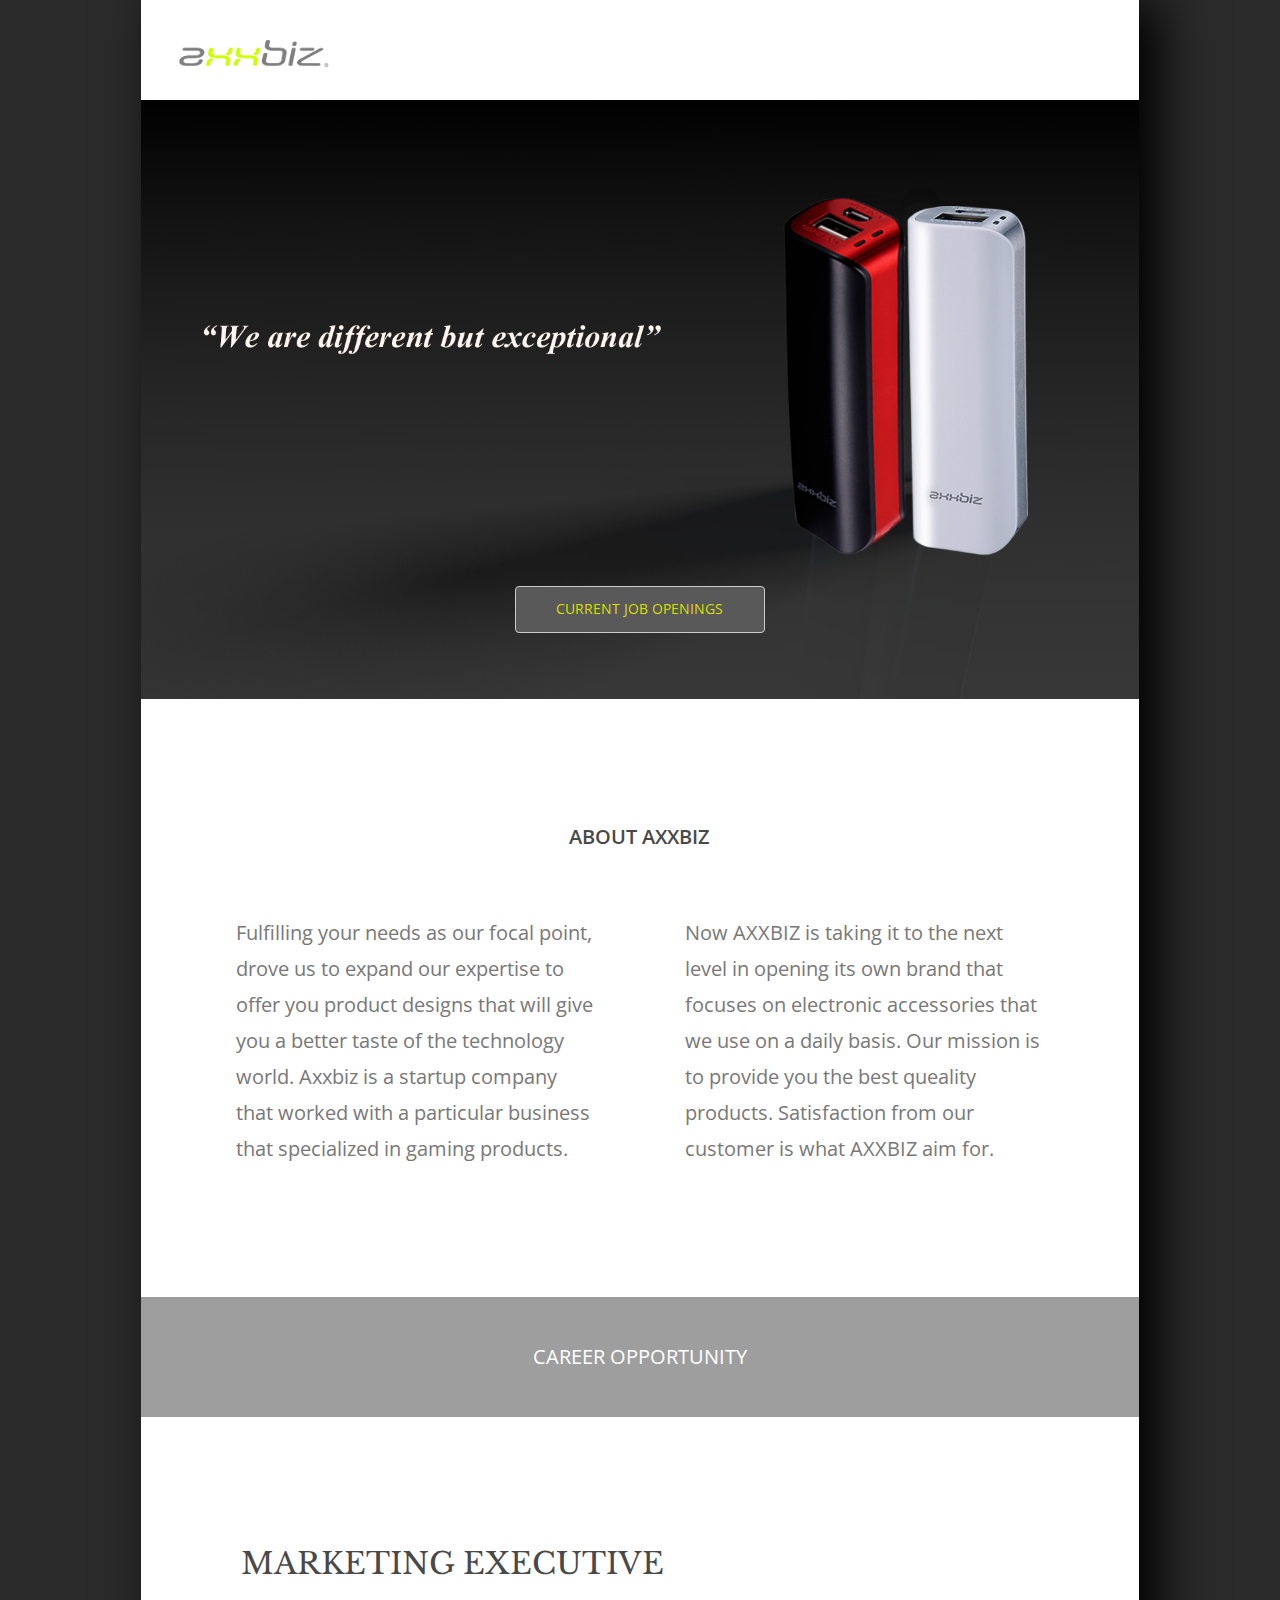
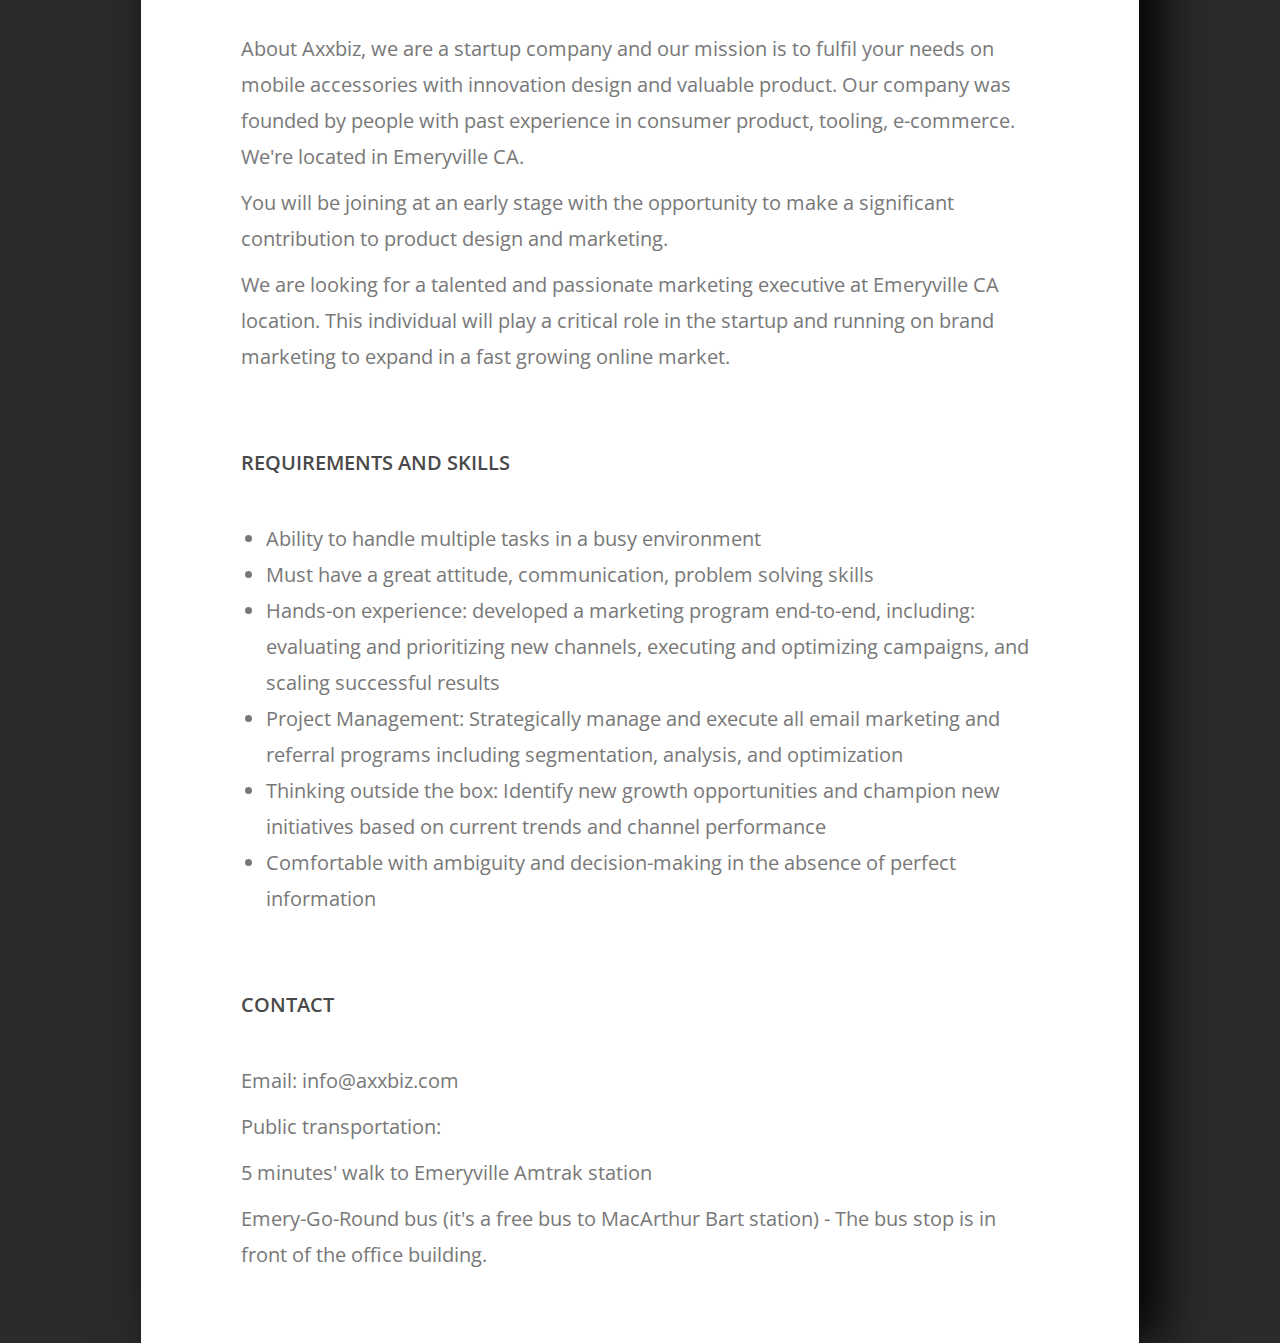
<file: index.html>
<!DOCTYPE html>
<html lang="en">

<head>
    <meta charset="utf-8">
    <meta http-equiv="X-UA-Compatible" content="IE=edge">
    <meta name="viewport" content="width=device-width, initial-scale=1">
    <!-- The above 3 meta tags *must* come first in the head; any other head content must come *after* these tags -->
    <title>AXXBIZ</title>
    <link rel="icon" type="image/x-icon" href="icon.png">
    <link href='http://fonts.googleapis.com/css?family=Libre+Baskerville|Open+Sans:600,400' rel='stylesheet' type='text/css'>
    <link href="https://maxcdn.bootstrapcdn.com/bootstrap/3.3.4/css/bootstrap.min.css" rel="stylesheet">
    <link rel="stylesheet" type='text/css' href="mobile.css">
    <link rel="stylesheet" type='text/css' media="(min-width: 768px)" href="pc.css">
</head>

<body>
    <div class="container-background">
        <div class="container-center">
            <div class="row row-no-margin row-top">
                <img alt="Axxbiz - your best choice!" class="img-logo" src="axxbiz.png">
            </div>
            <div class="row row-no-margin row-bottom-margin">
                <div class="row row-margin button-wrapper">
                    <button type="button" class="btn btn-default btn-top" onclick="$('#CAREEROPPORTUNITY').ScrollTo({duration: 600});">CURRENT JOB OPENINGS</button>
                </div>
                <div class="container-img">
                    <img alt="Axxbiz - your best choice!" class="img-center img-banner-small" src="banner_small.jpg">
                    <img alt="Axxbiz - your best choice!" class="img-center img-banner" src="banner.jpg">
                </div>
            </div>
            <div class="row row-margin">
                <p class="title">ABOUT AXXBIZ</p>
            </div>
            <div class="row row-margin row-side-margin-small row-bottom-margin">
                <div class="col-xs-12 col-sm-6 padding-side-5">
                    <p>Fulfilling your needs as our focal point, drove us to expand our expertise to offer you product designs that will give you a better taste of the technology world. Axxbiz is a startup company that worked with a particular business that specialized in gaming products.</p>
                </div>
                <div class="col-xs-12 col-sm-6 padding-side-5">
                    <p>Now AXXBIZ is taking it to the next level in opening its own brand that focuses on electronic accessories that we use on a daily basis. Our mission is to provide you the best queality products. Satisfaction from our customer is what AXXBIZ aim for.</p>
                </div>
            </div>
            <div class="row row-margin row-bottom-margin">
                <div id="CAREEROPPORTUNITY">
                </div>
                <p class="title-reverse">CAREER OPPORTUNITY</p>
            </div>
            <div class="row row-margin-small row-side-margin">
                <p class="title-left">MARKETING EXECUTIVE</p>
            </div>
            <div class="row row-margin row-side-margin">
                <p>About Axxbiz, we are a startup company and our mission is to fulfil your needs on mobile accessories with innovation design and valuable product. Our company was founded by people with past experience in consumer product, tooling, e-commerce. We're located in Emeryville CA.</p>
                <p>You will be joining at an early stage with the opportunity to make a significant contribution to product design and marketing.</p>
                <p>We are looking for a talented and passionate marketing executive at Emeryville CA location. This individual will play a critical role in the startup and running on brand marketing to expand in a fast growing online market.</p>
            </div>
            <div class="row row-margin-small row-side-margin">
                <p class="title-left-small">REQUIREMENTS AND SKILLS</p>
            </div>
            <div class="row row-margin row-side-margin">
                <ul class="list-bullet">
                    <li>Ability to handle multiple tasks in a busy environment</li>
                    <li>Must have a great attitude, communication, problem solving skills</li>
                    <li>Hands-on experience: developed a marketing program end-to-end, including: evaluating and prioritizing new channels, executing and optimizing campaigns, and scaling successful results</li>
                    <li>Project Management: Strategically manage and execute all email marketing and referral programs including segmentation, analysis, and optimization</li>
                    <li>Thinking outside the box: Identify new growth opportunities and champion new initiatives based on current trends and channel performance</li>
                    <li>Comfortable with ambiguity and decision-making in the absence of perfect information</li>
                </ul>
            </div>
            <div class="row row-margin-small row-side-margin">
                <p class="title-left-small">CONTACT</p>
            </div>
            <div class="row row-margin row-side-margin">
                <p>Email: info@axxbiz.com</p>
                <p>Public transportation:</p>
                <p>5 minutes' walk to Emeryville Amtrak station</p>
                <p>Emery-Go-Round bus (it's a free bus to MacArthur Bart station) - The bus stop is in front of the office building.</p>
            </div>
            <div class="row">
            </div>
        </div>
    </div>
</body>

<!-- jQuery (necessary for Bootstrap's JavaScript plugins) -->
<script src="http://code.jquery.com/jquery-2.1.3.min.js"></script>
<!-- Include all compiled plugins (below), or include individual files as needed -->
<!-- <script src="https://maxcdn.bootstrapcdn.com/bootstrap/3.3.4/js/bootstrap.min.js"></script>  -->
<script src="jquery-scrollto.js"></script>

</html>
</file>
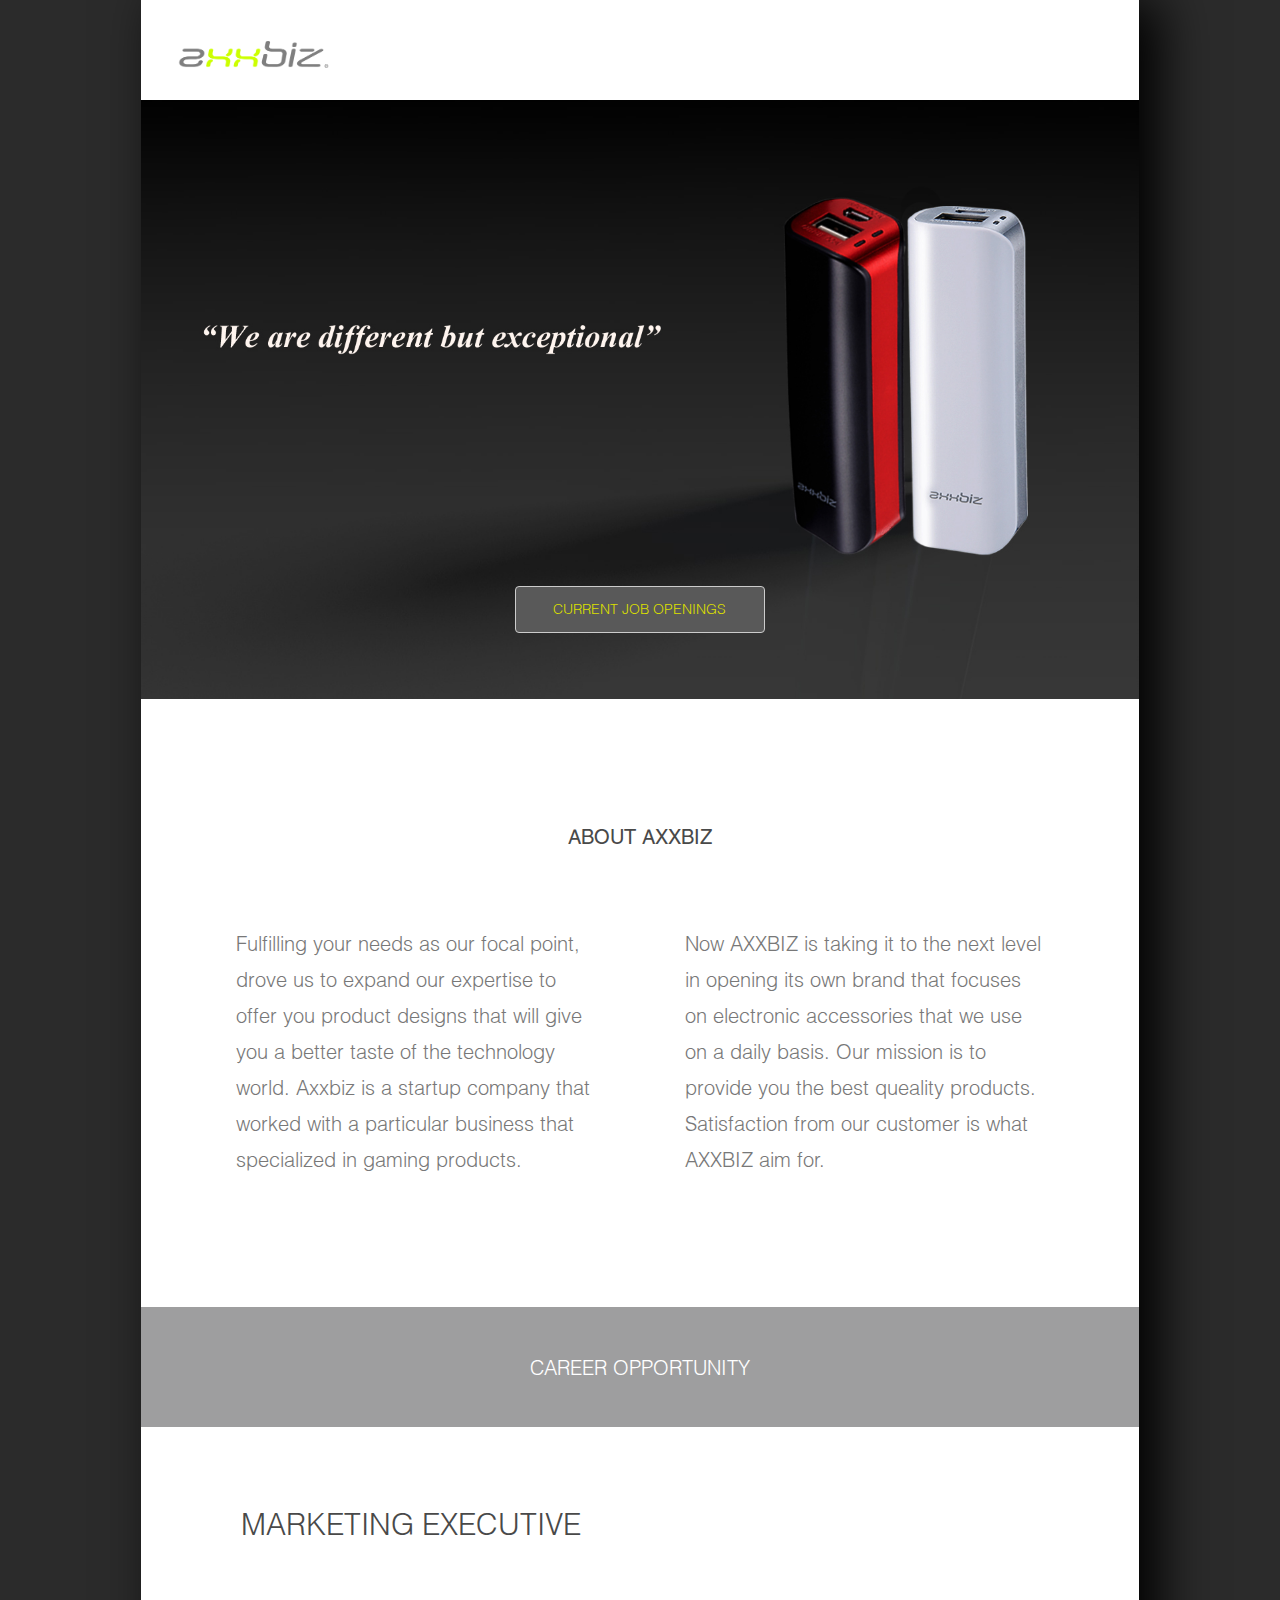
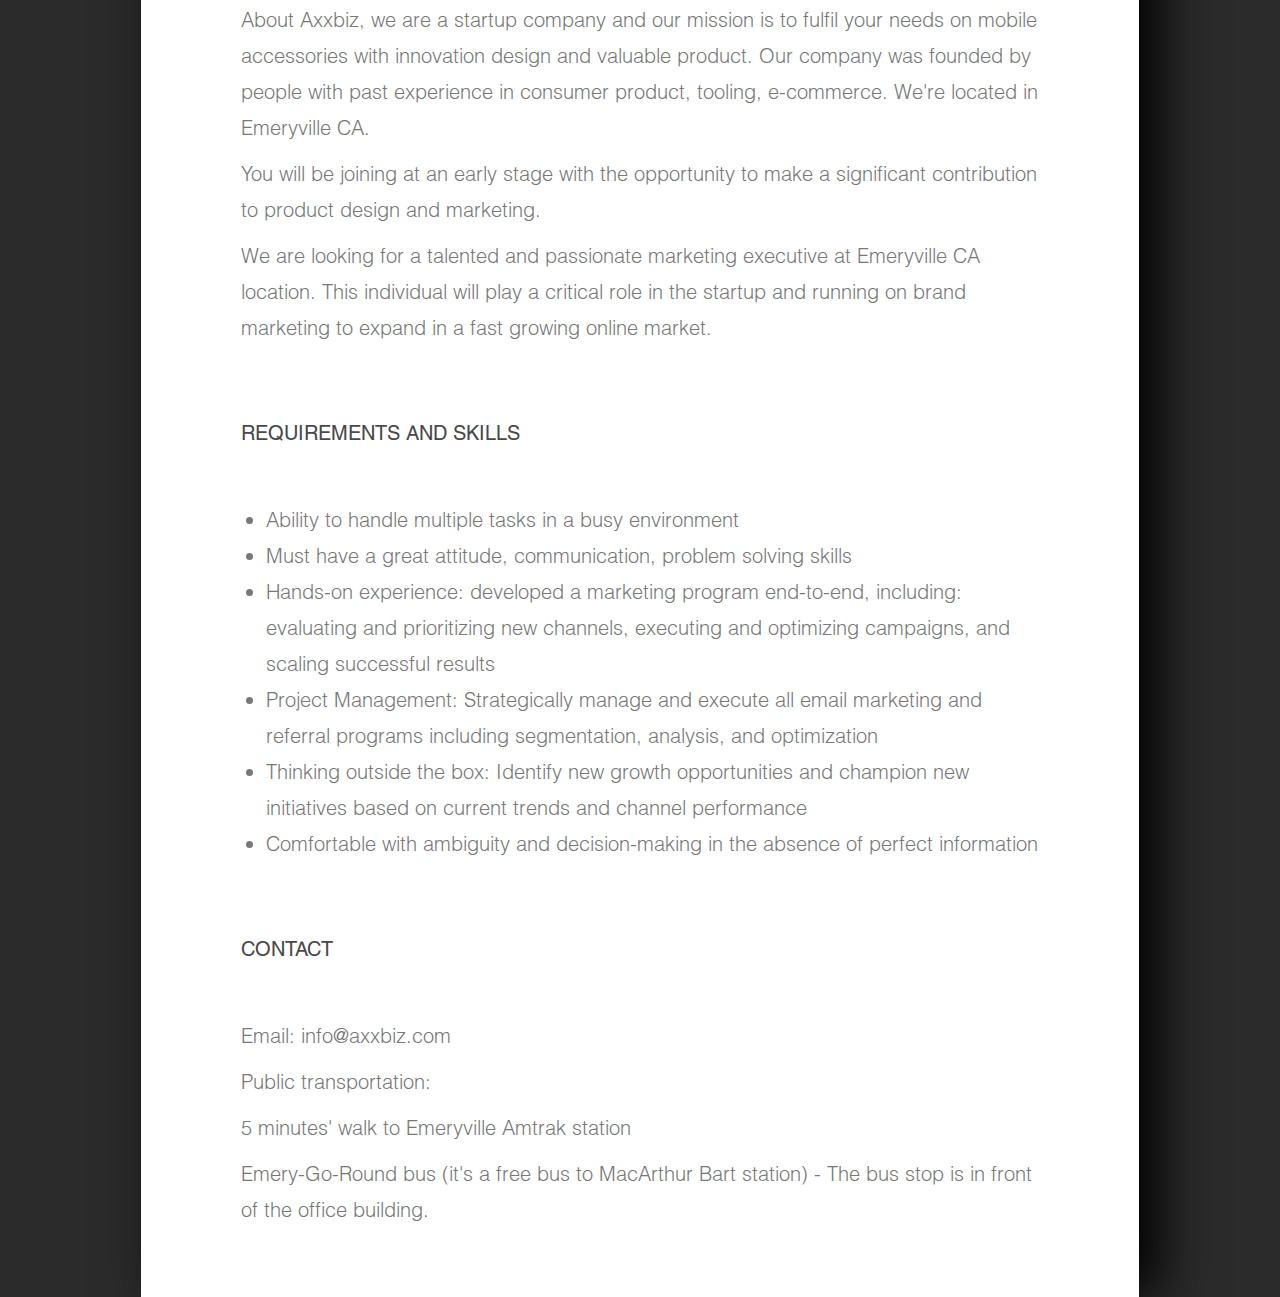
<file: 2.html>
<!DOCTYPE html>
<html lang="en">

<head>
    <meta charset="utf-8">
    <meta http-equiv="X-UA-Compatible" content="IE=edge">
    <meta name="viewport" content="width=device-width, initial-scale=1">
    <!-- The above 3 meta tags *must* come first in the head; any other head content must come *after* these tags -->
    <title>AXXBIZ</title>
    <link rel="icon" type="image/x-icon" href="https://assets-cdn.github.com/favicon.ico">
    <link href="https://maxcdn.bootstrapcdn.com/bootstrap/3.3.4/css/bootstrap.min.css" rel="stylesheet">
    <link rel="stylesheet" type='text/css' href="mobile2.css">
    <link rel="stylesheet" type='text/css' media="(min-width: 768px)" href="pc.css">
</head>

<body>
    <div class="container-background">
        <div class="container-center">
            <div class="row row-no-margin row-top">
                <img alt="Axxbiz - your best choice!" class="img-logo" src="axxbiz.png">
            </div>
            <div class="row row-no-margin row-bottom-margin">
                <div class="row row-margin button-wrapper">
                    <a href="#CAREEROPPORTUNITY">
                        <button type="button" class="btn btn-default btn-top">CURRENT JOB OPENINGS</button>
                    </a>
                </div>
                <div class="container-img">
                    <img alt="Axxbiz - your best choice!" class="img-center img-banner-small" src="banner_small.jpg">
                    <img alt="Axxbiz - your best choice!" class="img-center img-banner" src="banner.jpg">
                </div>
            </div>
            <div class="row row-margin">
                <p class="title">ABOUT AXXBIZ</p>
            </div>
            <div class="row row-margin row-side-margin-small row-bottom-margin">
                <div class="col-xs-12 col-sm-6 padding-side-5">
                    <p>Fulfilling your needs as our focal point, drove us to expand our expertise to offer you product designs that will give you a better taste of the technology world. Axxbiz is a startup company that worked with a particular business that specialized in gaming products.</p>
                </div>
                <div class="col-xs-12 col-sm-6 padding-side-5">
                    <p>Now AXXBIZ is taking it to the next level in opening its own brand that focuses on electronic accessories that we use on a daily basis. Our mission is to provide you the best queality products. Satisfaction from our customer is what AXXBIZ aim for.</p>
                </div>
            </div>
            <div class="row row-margin">
                <a name="CAREEROPPORTUNITY">
                </a>
                <p class="title-reverse">CAREER OPPORTUNITY</p>
            </div>
            <div class="row row-margin-small row-side-margin">
                <p class="title-left">MARKETING EXECUTIVE</p>
            </div>
            <div class="row row-margin row-side-margin">
                <p>About Axxbiz, we are a startup company and our mission is to fulfil your needs on mobile accessories with innovation design and valuable product. Our company was founded by people with past experience in consumer product, tooling, e-commerce. We're located in Emeryville CA.</p>
                <p>You will be joining at an early stage with the opportunity to make a significant contribution to product design and marketing.</p>
                <p>We are looking for a talented and passionate marketing executive at Emeryville CA location. This individual will play a critical role in the startup and running on brand marketing to expand in a fast growing online market.</p>
            </div>
            <div class="row row-margin-small row-side-margin">
                <p class="title-left-small">REQUIREMENTS AND SKILLS</p>
            </div>
            <div class="row row-margin row-side-margin">
                <ul class="list-bullet">
                    <li>Ability to handle multiple tasks in a busy environment</li>
                    <li>Must have a great attitude, communication, problem solving skills</li>
                    <li>Hands-on experience: developed a marketing program end-to-end, including: evaluating and prioritizing new channels, executing and optimizing campaigns, and scaling successful results</li>
                    <li>Project Management: Strategically manage and execute all email marketing and referral programs including segmentation, analysis, and optimization</li>
                    <li>Thinking outside the box: Identify new growth opportunities and champion new initiatives based on current trends and channel performance</li>
                    <li>Comfortable with ambiguity and decision-making in the absence of perfect information</li>
                </ul>
            </div>
            <div class="row row-margin-small row-side-margin">
                <p class="title-left-small">CONTACT</p>
            </div>
            <div class="row row-margin row-side-margin">
                <p>Email: info@axxbiz.com</p>
                <p>Public transportation:</p>
                <p>5 minutes' walk to Emeryville Amtrak station</p>
                <p>Emery-Go-Round bus (it's a free bus to MacArthur Bart station) - The bus stop is in front of the office building.</p>
            </div>
            <div class="row">
            </div>
        </div>
    </div>
</body>

<!-- jQuery (necessary for Bootstrap's JavaScript plugins) -->
<!-- <script src="http://code.jquery.com/jquery-2.1.3.min.js"></script>  -->
<!-- Include all compiled plugins (below), or include individual files as needed -->
<!-- <script src="https://maxcdn.bootstrapcdn.com/bootstrap/3.3.4/js/bootstrap.min.js"></script>  -->

</html>
</file>
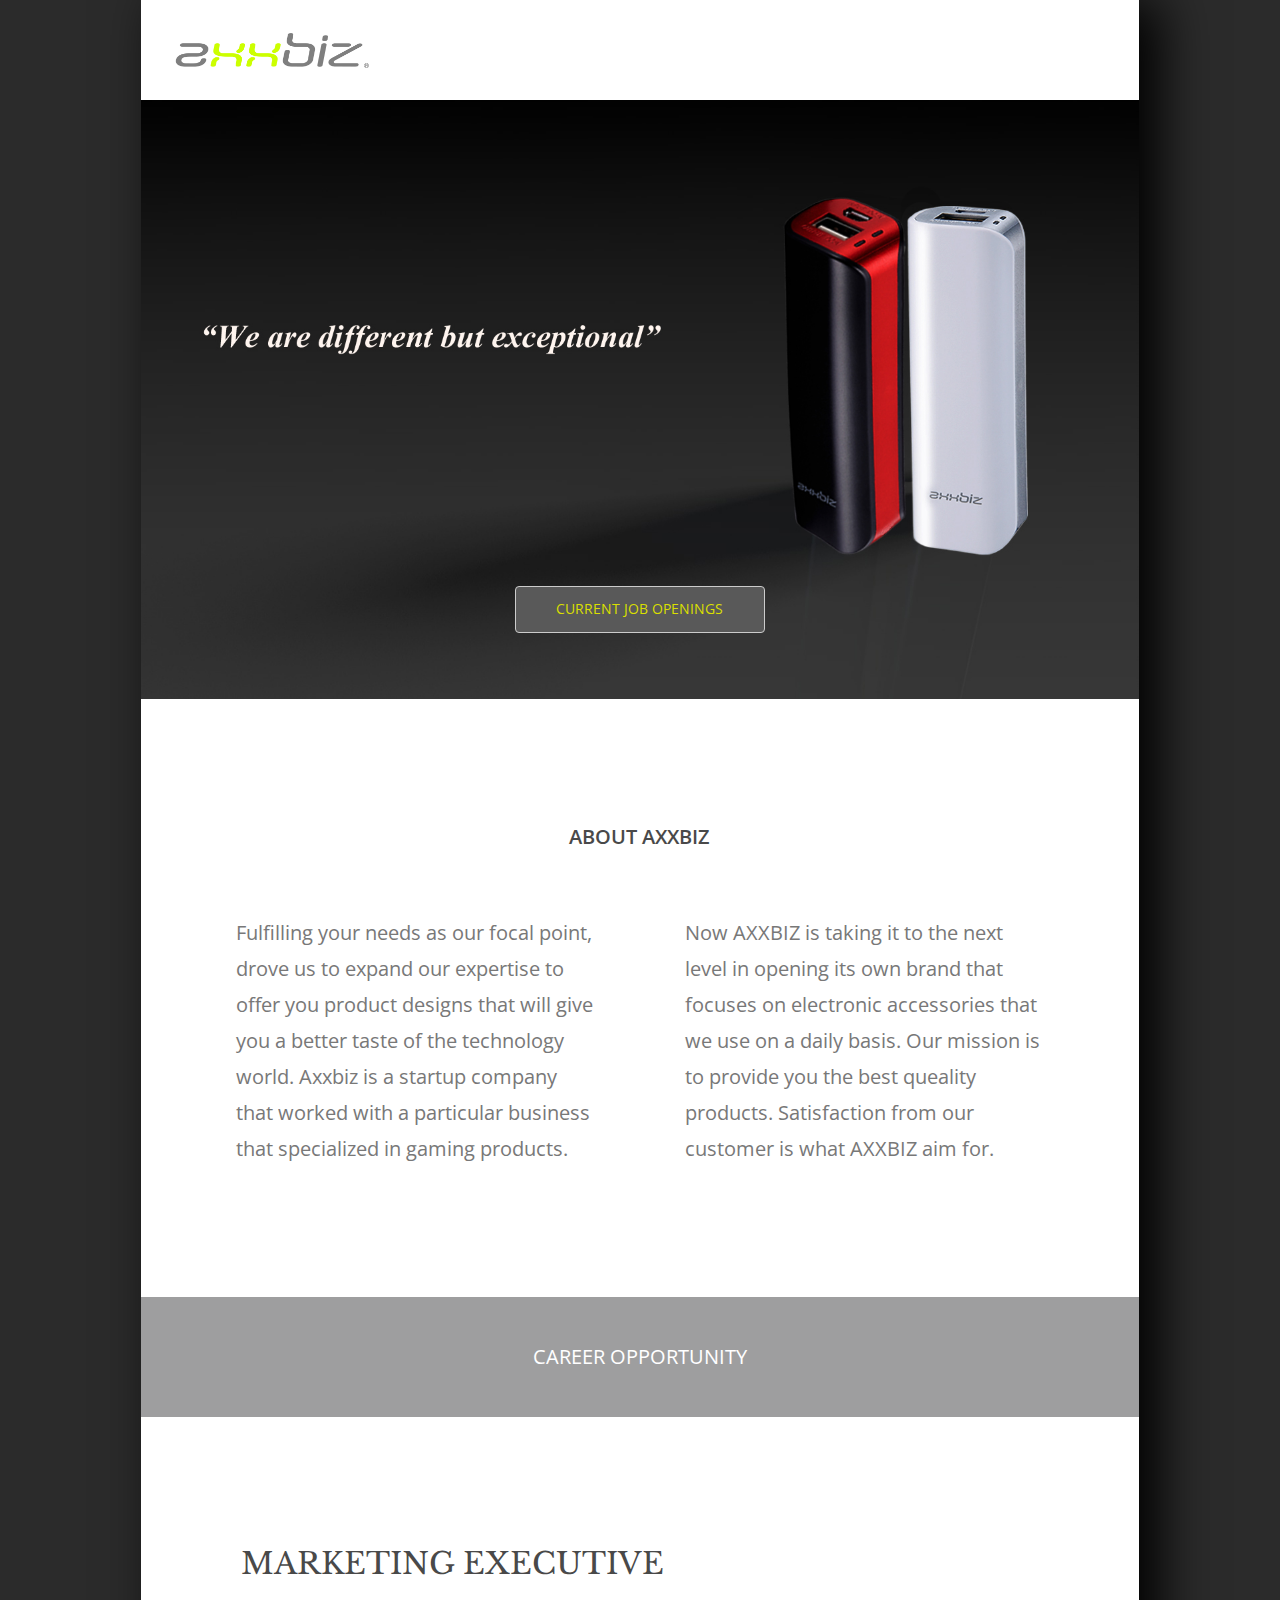
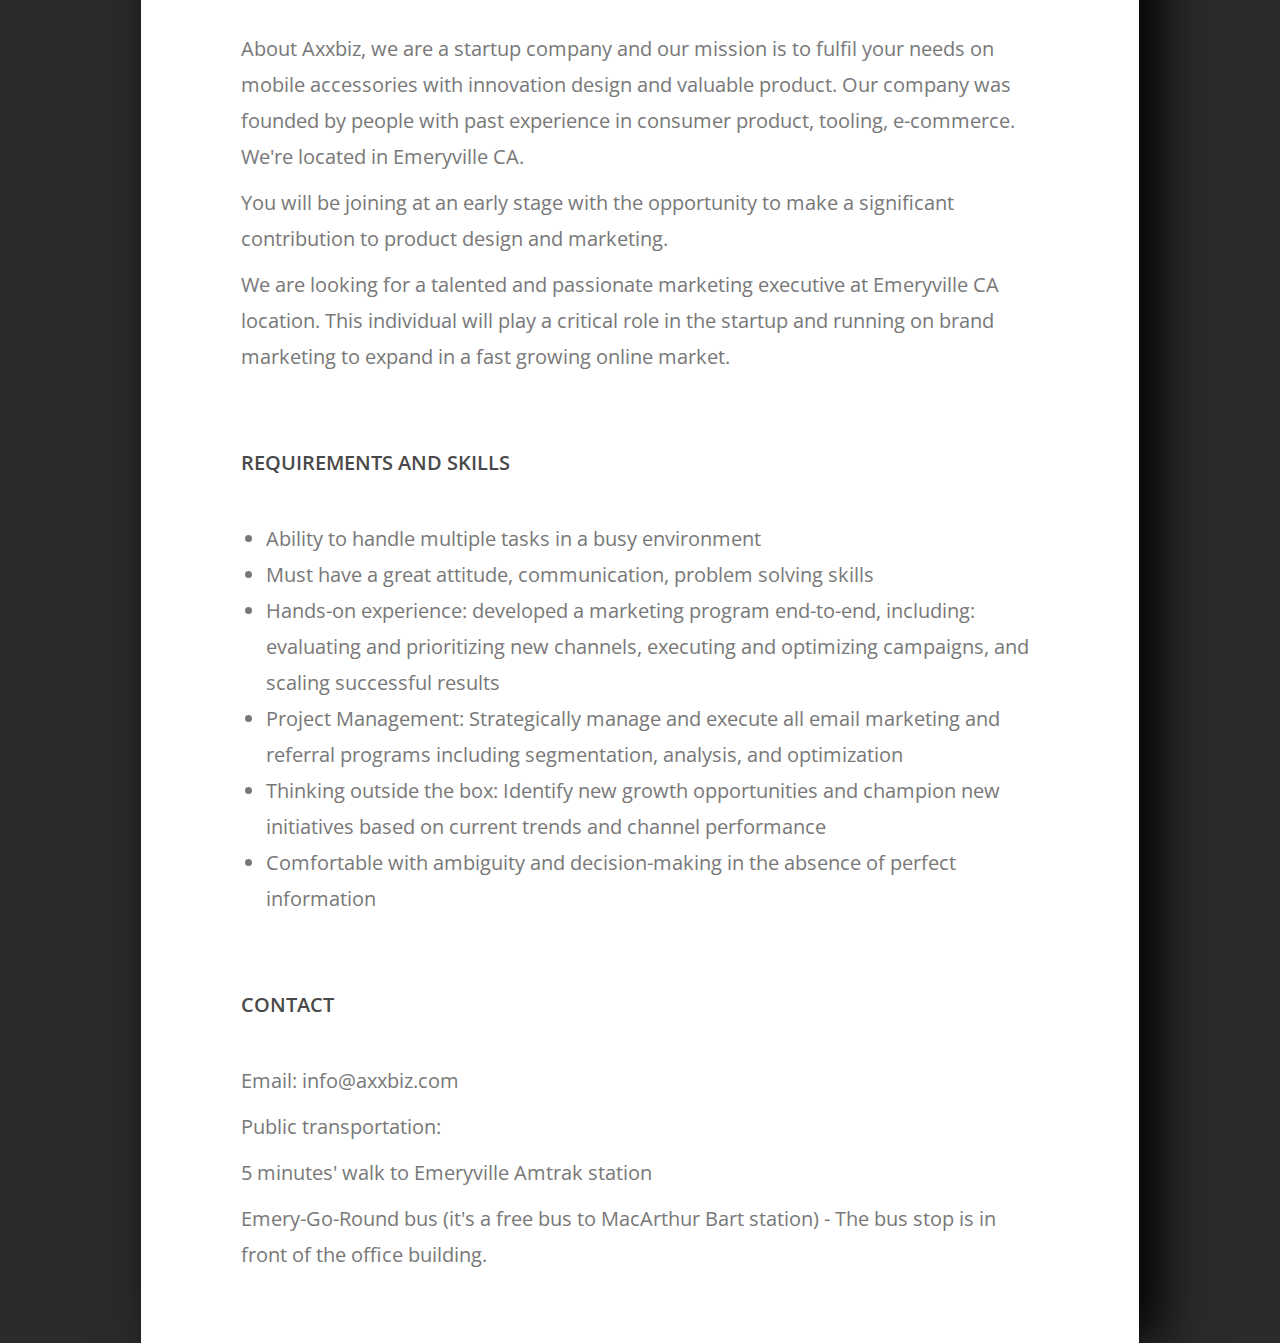
<file: index3.html>
<!DOCTYPE html>
<html lang="en">

<head>
    <meta charset="utf-8">
    <meta http-equiv="X-UA-Compatible" content="IE=edge">
    <meta name="viewport" content="width=device-width, initial-scale=1">
    <!-- The above 3 meta tags *must* come first in the head; any other head content must come *after* these tags -->
    <title>AXXBIZ</title>
    <link rel="icon" type="image/x-icon" href="icon.png">
    <link href='http://fonts.googleapis.com/css?family=Libre+Baskerville|Open+Sans:600,400' rel='stylesheet' type='text/css'>
    <link href="https://maxcdn.bootstrapcdn.com/bootstrap/3.3.4/css/bootstrap.min.css" rel="stylesheet">
    <link rel="stylesheet" type='text/css' href="mobile.css">
    <link rel="stylesheet" type='text/css' media="(min-width: 768px)" href="pc3.css">
</head>

<body>
    <div class="container-background">
        <div class="container-center">
            <div class="row row-no-margin row-top">
                <img alt="AXXBIZ" class="img-logo" src="axxbiz.png">
            </div>
            <div class="row row-no-margin row-bottom-margin">
                <div class="row row-margin button-wrapper">
                    <button type="button" class="btn btn-default btn-top" onclick="$('#CAREEROPPORTUNITY').ScrollTo({duration: 600});">CURRENT JOB OPENINGS</button>
                </div>
                <div class="container-img">
                    <img alt="Axxbiz - your best choice!" class="img-center img-banner-small" src="banner_small_new.jpg">
                    <img alt="Axxbiz - your best choice!" class="img-center img-banner" src="banner.jpg">
                </div>
            </div>
            <div class="row row-margin">
                <p class="title">ABOUT AXXBIZ</p>
            </div>
            <div class="row row-margin row-side-margin-small row-bottom-margin">
                <div class="col-xs-12 col-sm-6 padding-side-5">
                    <p>Fulfilling your needs as our focal point, drove us to expand our expertise to offer you product designs that will give you a better taste of the technology world. Axxbiz is a startup company that worked with a particular business that specialized in gaming products.</p>
                </div>
                <div class="col-xs-12 col-sm-6 padding-side-5">
                    <p>Now AXXBIZ is taking it to the next level in opening its own brand that focuses on electronic accessories that we use on a daily basis. Our mission is to provide you the best queality products. Satisfaction from our customer is what AXXBIZ aim for.</p>
                </div>
            </div>
            <div class="row row-margin row-bottom-margin">
                <div id="CAREEROPPORTUNITY">
                </div>
                <p class="title-reverse">CAREER OPPORTUNITY</p>
            </div>
            <div class="row row-margin-small row-side-margin">
                <p class="title-left">MARKETING EXECUTIVE</p>
            </div>
            <div class="row row-margin row-side-margin">
                <p>About Axxbiz, we are a startup company and our mission is to fulfil your needs on mobile accessories with innovation design and valuable product. Our company was founded by people with past experience in consumer product, tooling, e-commerce. We're located in Emeryville CA.</p>
                <p>You will be joining at an early stage with the opportunity to make a significant contribution to product design and marketing.</p>
                <p>We are looking for a talented and passionate marketing executive at Emeryville CA location. This individual will play a critical role in the startup and running on brand marketing to expand in a fast growing online market.</p>
            </div>
            <div class="row row-margin-small row-side-margin">
                <p class="title-left-small">REQUIREMENTS AND SKILLS</p>
            </div>
            <div class="row row-margin row-side-margin">
                <ul class="list-bullet">
                    <li>Ability to handle multiple tasks in a busy environment</li>
                    <li>Must have a great attitude, communication, problem solving skills</li>
                    <li>Hands-on experience: developed a marketing program end-to-end, including: evaluating and prioritizing new channels, executing and optimizing campaigns, and scaling successful results</li>
                    <li>Project Management: Strategically manage and execute all email marketing and referral programs including segmentation, analysis, and optimization</li>
                    <li>Thinking outside the box: Identify new growth opportunities and champion new initiatives based on current trends and channel performance</li>
                    <li>Comfortable with ambiguity and decision-making in the absence of perfect information</li>
                </ul>
            </div>
            <div class="row row-margin-small row-side-margin">
                <p class="title-left-small">CONTACT</p>
            </div>
            <div class="row row-margin row-side-margin">
                <p>Email: info@axxbiz.com</p>
                <p>Public transportation:</p>
                <p>5 minutes' walk to Emeryville Amtrak station</p>
                <p>Emery-Go-Round bus (it's a free bus to MacArthur Bart station) - The bus stop is in front of the office building.</p>
            </div>
            <div class="row">
            </div>
        </div>
    </div>
</body>

<!-- jQuery (necessary for Bootstrap's JavaScript plugins) -->
<script src="http://code.jquery.com/jquery-2.1.3.min.js"></script>
<!-- Include all compiled plugins (below), or include individual files as needed -->
<!-- <script src="https://maxcdn.bootstrapcdn.com/bootstrap/3.3.4/js/bootstrap.min.js"></script>  -->
<script src="jquery-scrollto.js"></script>

</html>
</file>
<file: mobile.css>
/*
@font-face {
    font-family: "Helvetica Light";
    src: url(HELVETICA_ULTIMATE_FAMILY_FONTS/Helvetica-Light.otf);
}

@font-face {
    font-family: "Helvetica Medium";
    src: url(HELVETICA_ULTIMATE_FAMILY_FONTS/Helvetica.otf);
}
*/

html,
body {
    display: block;
    width: 100%;
    height: 100%;
    margin: 0;
    padding: 0;
}

.container-background {
    display: block;
    overflow: hidden;
    width: 100%;
    min-height: 100%;
    margin: 0;
    padding: 0;
    line-height: 1.8;
    font-size: 13px;
    font-family: 'Open Sans', sans-serif;
    font-weight: 400;
    color: #787878;
    background-color: #2b2b2b;
    text-align: left;
}

.container-center {
    display: block;
    margin: auto;
    background-color: white;
    max-width: 88%; /* 78% */
    min-height: 100%;
    box-shadow: 0px 0px 50px 0px white;
}

.container-img {
    display: block;
    margin: auto;
    padding: 0;
}

.row-top {
    height: 80px; /* 13% */
    text-align: left;
    padding: 27px; /* 3% */
}

.row-no-margin {
    margin: 0;
}

.row-margin {
    margin-top: 0;
    margin-bottom: 15px; /* 8% */
    margin-left: 0;
    margin-right: 0;
}

.row-margin-small {
    margin-top: 0;
    margin-bottom: 10px; /* 7.5% */
    margin-left: 0;
    margin-right: 0;
}

.row-bottom-margin {
    margin-bottom: 30px; /* 14.5% */
}

.row-side-margin {
    margin-left: 10%; /* 10% */
    margin-right: 10%; /* 10% */
}

.row-side-margin-small {
    margin-left: 5%; /* part of 10% */
    margin-right: 5%; /* part of 10% */
}

p {
    /* margin: 0; */
}

p.title {
    font-weight: 600;
    color: #494949;
    text-align: center;
    margin-bottom: 0;
}

p.title-left {
    font-size: 20px;
    font-family: 'Libre Baskerville', serif;
    font-weight: 400;
    color: #494949;
    text-align: left;
    margin-bottom: 0;
}

p.title-left-small {
    font-weight: 600;
    color: #494949;
    text-align: left;
    margin-bottom: 0;
}

p.title-reverse {
    color: white;
    background-color: #9e9e9f;
    text-align: center;
    line-height: 60px; /* 13.75% */
    margin-bottom: 0;
}

.img-logo {
    max-height: 100%;
    max-width: 100%;
}

.img-center {
    display: block;
    margin: auto;
    width: 100%;
    padding: 0;
}

.img-banner-small {
    display: block;
}

.img-banner {
    display: none;
}

.padding-side-5 {
    padding-right: 5%; /* part of 10% */
    padding-left: 5%; /* part of 10% */
}

.list-bullet {
    list-style-type: disc;
    margin-left: -15px;
}

.button-wrapper {
    display: none;
}
</file>
<file: pc.css>
.container-center {
    max-width: 78%; /* 78% */
    box-shadow: 20px 0px 50px 0px black;
}

.container-background {
    font-size: 20px;
}

p.title-left {
    font-size: 30px;
}
	
p.title-reverse {
    line-height: 120px; /* 13.75% */
}

.row-top {
    height: 100px; /* 13% */
    padding: 33px; /* 3% */
}

.row-margin {
    margin-bottom: 60px; /* 8% */
}

.row-margin-small {
    margin-bottom: 40px; /* 7.5% */
}

.row-bottom-margin {
    margin-bottom: 120px; /* 14.5% */
}

.img-banner-small {
    display: none;
}

.img-banner {
    display: block;
}

.button-wrapper {
    display: block;
    position: absolute;
    z-index: 1;
    text-align: center;
    width: 78%; /* 78% */
    margin-top: 38%;
}

.btn-top,
.btn-top:focus {
    color: #DADF00;
    background-color: #595959;
    border-color: #ccc;
    width: 250px;
    line-height: 2.3;
}
</file>
<file: mobile2.css>
@font-face {
    font-family: "Helvetica Light";
    src: url(HELVETICA_ULTIMATE_FAMILY_FONTS/Helvetica-Light.otf);
}

@font-face {
    font-family: "Helvetica Medium";
    src: url(HELVETICA_ULTIMATE_FAMILY_FONTS/Helvetica.otf);
}

html,
body {
    display: block;
    width: 100%;
    height: 100%;
    margin: 0;
    padding: 0;
}

.container-background {
    display: block;
    overflow: hidden;
    width: 100%;
    min-height: 100%;
    margin: 0;
    padding: 0;
    line-height: 1.8;
    font-size: 13px;
    font-family: "Helvetica Light";
    color: #787878;
    background-color: #2b2b2b;
    text-align: left;
}

.container-center {
    display: block;
    margin: auto;
    background-color: white;
    max-width: 88%; /* 78% */
    min-height: 100%;
    box-shadow: none;
}

.container-img {
    display: block;
    margin: auto;
    padding: 0;
}

.row-top {
    height: 80px; /* 13% */
    text-align: left;
    padding: 27px; /* 3% */
}

.row-no-margin {
    margin: 0;
}

.row-margin {
    margin-top: 0;
    margin-bottom: 50px; /* 8% */
    margin-left: 0;
    margin-right: 0;
}

.row-margin-small {
    margin-top: 0;
    margin-bottom: 30px; /* 7.5% */
    margin-left: 0;
    margin-right: 0;
}

.row-bottom-margin {
    margin-bottom: 60px; /* 14.5% */
}

.row-side-margin {
    margin-left: 10%; /* 10% */
    margin-right: 10%; /* 10% */
}

.row-side-margin-small {
    margin-left: 5%; /* part of 10% */
    margin-right: 5%; /* part of 10% */
}

p {
    /* margin: 0; */
}

p.title {
    font-family: "Helvetica Medium";
    color: #494949;
    text-align: center;
}

p.title-left {
    font-size: 20px;
    font-family: "Helvetica Light";
    color: #494949;
    text-align: left;
}

p.title-left-small {
    font-family: "Helvetica Medium";
    color: #494949;
    text-align: left;
}

p.title-reverse {
    font-family: "Helvetica Light";
    color: white;
    background-color: #9e9e9f;
    text-align: center;
    line-height: 120px; /* 13.75% */
}

.img-logo {
    max-height: 100%;
    max-width: 100%;
}

.img-center {
    display: block;
    margin: auto;
    width: 100%;
    padding: 0;
}

.img-banner-small {
    display: block;
}

.img-banner {
    display: none;
}

.padding-side-5 {
    padding-right: 5%; /* part of 10% */
    padding-left: 5%; /* part of 10% */
}

.list-bullet {
    list-style-type: disc;
    margin-left: -15px;
}

.button-wrapper {
    display: none;
}
</file>
<file: pc3.css>
.container-center {
    max-width: 78%; /* 78% */
    box-shadow: 20px 0px 50px 0px black;
}

.container-background {
    font-size: 20px;
}

p.title-left {
    font-size: 30px;
}
	
p.title-reverse {
    line-height: 120px; /* 13.75% */
}

.row-top {
    height: 100px; /* 13% */
    padding: 28px; /* 3% */
}

.row-margin {
    margin-bottom: 60px; /* 8% */
}

.row-margin-small {
    margin-bottom: 40px; /* 7.5% */
}

.row-bottom-margin {
    margin-bottom: 120px; /* 14.5% */
}

.img-banner-small {
    display: none;
}

.img-banner {
    display: block;
}

.button-wrapper {
    display: block;
    position: absolute;
    z-index: 1;
    text-align: center;
    width: 78%; /* 78% */
    margin-top: 38%;
}

.btn-top,
.btn-top:focus {
    color: #DADF00;
    background-color: #595959;
    border-color: #ccc;
    width: 250px;
    line-height: 2.3;
}
</file>
